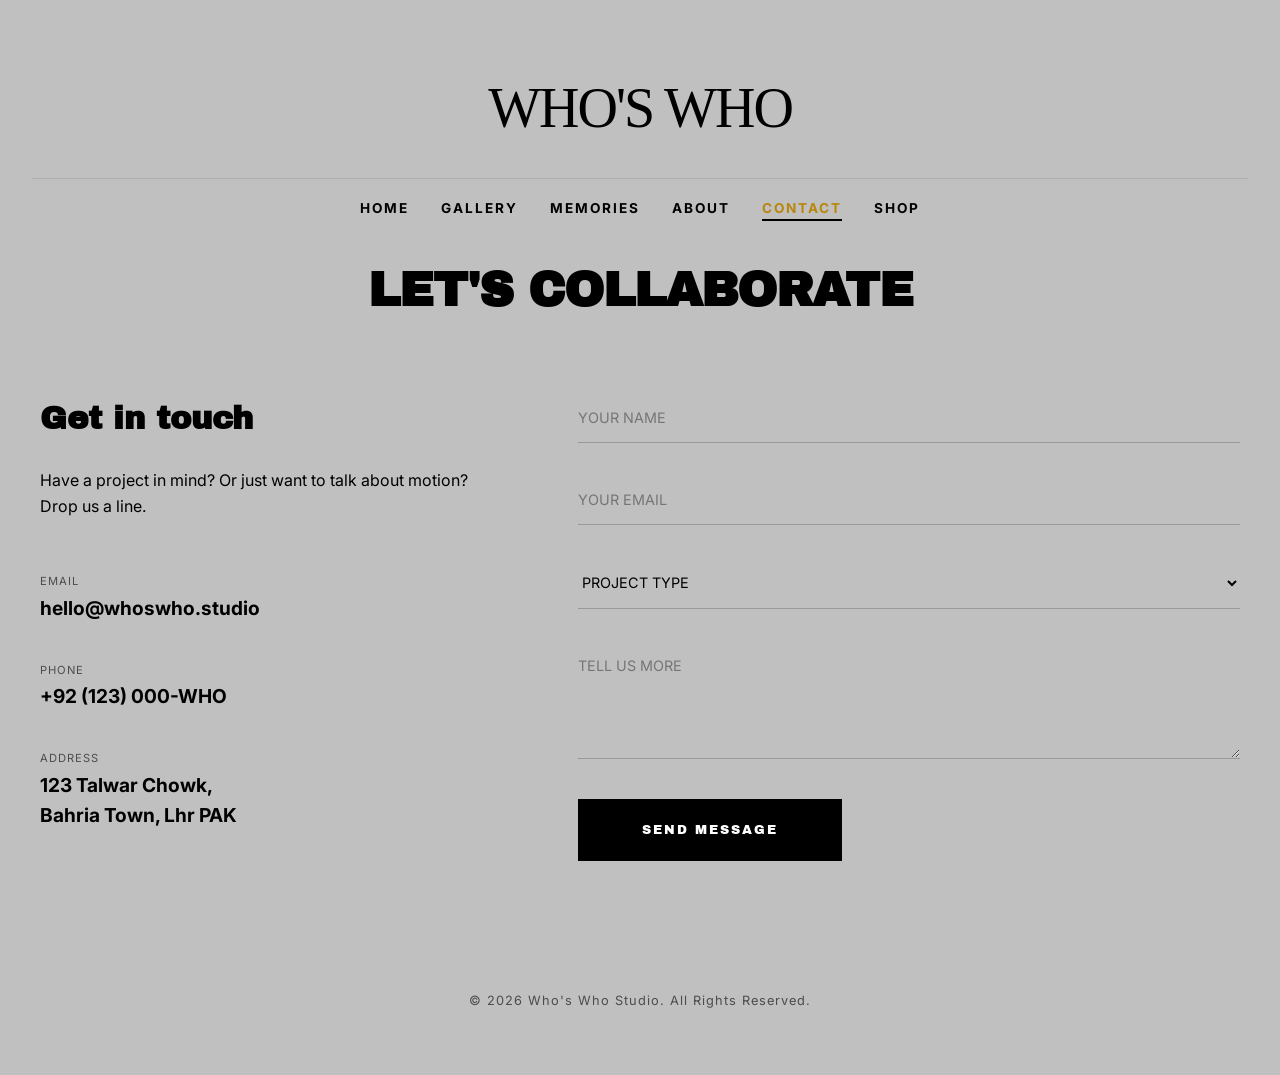
<file: contact.html>
<!DOCTYPE html>
<html lang="en">
<head>
    <meta charset="UTF-8">
    <meta name="viewport" content="width=device-width, initial-scale=1.0">
    <title>Contact | Who's Who</title>
    <link rel="stylesheet" href="css/style.css">
</head>
<body>
    <header>
        <div class="logo" onclick="location.href='index.html'">Who's Who</div>
        <nav>
            <ul>
                <li><a href="index.html">Home</a></li>
                <li><a href="gallery.html">Gallery</a></li>
                <li><a href="memories.html">Memories</a></li>
                <li><a href="about.html">About</a></li>
                <li><a href="contact.html" class="active">Contact</a></li>
                <li><a href="shop.html">Shop</a></li>
            </ul>
        </nav>
    </header>

    <main>
        <section class="contact-hero">
            <h2 class="section-title centered">Let's Collaborate</h2>
            <div class="contact-container">
                <div class="contact-info">
                    <h3>Get in touch</h3>
                    <p>Have a project in mind? Or just want to talk about motion? Drop us a line.</p>
                    <div class="contact-details">
                        <div class="detail-item">
                            <span>Email</span>
                            <p>hello@whoswho.studio</p>
                        </div>
                        <div class="detail-item">
                            <span>Phone</span>
                            <p>+92 (123) 000-WHO</p>
                        </div>
                        <div class="detail-item">
                            <span>Address</span>
                            <p>123 Talwar Chowk,<br>Bahria Town, Lhr PAK</p>
                        </div>
                    </div>
                </div>

                <div class="contact-form-wrapper">
                    <form id="proper-contact-form">
                        <div class="form-group">
                            <input type="text" id="name" placeholder="YOUR NAME" required>
                        </div>
                        <div class="form-group">
                            <input type="email" id="email" placeholder="YOUR EMAIL" required>
                        </div>
                        <div class="form-group">
                            <select id="subject">
                                <option value="" disabled selected>PROJECT TYPE</option>
                                <option value="motion">Motion Graphics</option>
                                <option value="animation">2D/3D Animation</option>
                                <option value="branding">Visual Identity</option>
                                <option value="other">Something Else</option>
                            </select>
                        </div>
                        <div class="form-group">
                            <textarea id="message" rows="5" placeholder="TELL US MORE" required></textarea>
                        </div>
                        <button type="submit" class="submit-btn">SEND MESSAGE</button>
                    </form>
                </div>
            </div>
        </section>
    </main>

    <footer>
        <p>&copy; 2026 Who's Who Studio. All Rights Reserved.</p>
    </footer>

    <script src="js/script.js"></script>
</body>
</html>
</file>
<file: css/style.css>
@import url('https://fonts.googleapis.com/css2?family=Inter:wght@300;400;700;900&family=Permanent+Marker&family=Archivo+Black&display=swap');

:root {
    --bg-light: #C0C0C0;
    --bg-dark: #000000;
    --text-primary: #000000;
    --text-inverted: #FFFFFF;
    --accent-metallic: #B8860B; 
    --font-logo: 'Permanent Marker', cursive;
    --font-sans: 'Inter', sans-serif;
    --font-heading: 'Archivo Black', sans-serif;
    --transition-smooth: all 0.4s cubic-bezier(0.16, 1, 0.3, 1);
}

* {
    margin: 0;
    padding: 0;
    box-sizing: border-box;
}

body {
    background-color: var(--bg-light);
    color: var(--text-primary);
    font-family: var(--font-sans);
    line-height: 1.6;
    overflow-x: hidden;
    position: relative;
}

body::before {
    content: "";
    position: fixed;
    top: 0;
    left: 0;
    width: 100vw;
    height: 100vh;
    background-image: url('https://www.transparenttextures.com/patterns/60-lines.png'); 
    opacity: 0.05;
    pointer-events: none;
    z-index: 9999;
}

header {
    padding: 4rem 2rem 2rem;
    text-align: center;
    background: transparent;
    z-index: 1000;
}

.logo {
    font-family: var(--font-logo);
    font-size: 3.5rem;
    margin-bottom: 1.5rem;
    text-transform: uppercase;
    letter-spacing: -2px;
    cursor: pointer;
    transition: var(--transition-smooth);
}

.logo:hover {
    transform: scale(1.05) rotate(-2deg);
}

nav ul {
    list-style: none;
    display: flex;
    justify-content: center;
    gap: 2rem;
    padding-top: 1rem;
    border-top: 1px solid rgba(0,0,0,0.1);
}

nav ul li a {
    text-decoration: none;
    color: var(--text-primary);
    font-weight: 700;
    font-size: 0.85rem;
    letter-spacing: 2px;
    text-transform: uppercase;
    transition: var(--transition-smooth);
    position: relative;
}

nav ul li a::after {
    content: '';
    position: absolute;
    bottom: -5px;
    left: 0;
    width: 0;
    height: 2px;
    background-color: var(--text-primary);
    transition: var(--transition-smooth);
}

nav ul li a:hover::after,
nav ul li a.active::after {
    width: 100%;
}

nav ul li a.active {
    color: var(--accent-metallic);
}

.gallery-section {
    padding: 4rem 2rem;
}

.filter-nav {
    display: flex;
    justify-content: center;
    gap: 1.5rem;
    margin-bottom: 3rem;
}

.filter-btn {
    background: none;
    border: none;
    font-weight: 400;
    font-size: 0.75rem;
    letter-spacing: 1px;
    text-transform: uppercase;
    cursor: pointer;
    opacity: 0.6;
    transition: var(--transition-smooth);
}

.filter-btn.active, .filter-btn:hover {
    opacity: 1;
}

.masonry-grid {
    display: grid;
    grid-template-columns: repeat(auto-fill, minmax(350px, 1fr));
    grid-auto-rows: 250px;
    gap: 20px;
}

.grid-item {
    position: relative;
    overflow: hidden;
    background: #000;
    cursor: pointer;
}

.grid-item.large {
    grid-row: span 2;
}

.grid-item.wide {
    grid-column: span 2;
}

.grid-item img {
    width: 100%;
    height: 100%;
    object-fit: cover;
    transition: var(--transition-smooth);
    opacity: 0.9;
}

.grid-item:hover img {
    transform: scale(1.05);
    opacity: 0.6;
}

.item-overlay {
    position: absolute;
    top: 0;
    left: 0;
    width: 100%;
    height: 100%;
    display: flex;
    flex-direction: column;
    justify-content: flex-end;
    padding: 2rem;
    background: linear-gradient(transparent, rgba(0,0,0,0.8));
    opacity: 0;
    transition: var(--transition-smooth);
}

.grid-item:hover .item-overlay {
    opacity: 1;
}

.item-overlay h3 {
    color: var(--text-inverted);
    font-family: var(--font-heading);
    text-transform: uppercase;
    font-size: 1.2rem;
    margin-bottom: 0.5rem;
}

.item-overlay span {
    color: var(--accent-metallic);
    font-size: 0.7rem;
    text-transform: uppercase;
    letter-spacing: 1px;
}

.statement-section {
    background-color: var(--bg-dark);
    color: var(--text-inverted);
    padding: 8rem 2rem;
    text-align: center;
}

.statement-section h2 {
    font-family: var(--font-heading);
    font-size: clamp(3rem, 10vw, 8rem);
    line-height: 0.9;
    text-transform: uppercase;
    margin-bottom: 2rem;
}

.statement-section p {
    font-size: 1.2rem;
    max-width: 600px;
    margin: 0 auto;
    opacity: 0.8;
}

footer {
    padding: 4rem 2rem;
    text-align: center;
    font-size: 0.8rem;
    letter-spacing: 1px;
    opacity: 0.6;
}

.section-title {
    font-family: var(--font-heading);
    font-size: 3rem;
    text-transform: uppercase;
    margin-bottom: 2rem;
    letter-spacing: -1px;
}

.section-title.centered {
    text-align: center;
    margin-bottom: 4rem;
}

.about-section {
    padding: 8rem 2rem;
    background-color: var(--bg-light);
}

.about-container {
    display: flex;
    align-items: center;
    gap: 4rem;
    max-width: 1200px;
    margin: 0 auto;
}

.about-image {
    flex: 1;
}

.about-image img {
    width: 100%;
    filter: grayscale(100%) contrast(1.2);
    transition: var(--transition-smooth);
}

.about-image:hover img {
    filter: grayscale(0%);
}

.about-text {
    flex: 1;
}

.about-text p {
    margin-bottom: 1.5rem;
    font-size: 1.1rem;
    opacity: 0.8;
}

.memories-section {
    padding: 8rem 2rem;
    background-color: #000;
    color: #fff;
}

.memories-grid {
    display: grid;
    grid-template-columns: repeat(auto-fill, minmax(250px, 1fr));
    gap: 10px;
}

.memory-item img {
    width: 100%;
    height: 300px;
    object-fit: cover;
    filter: sepia(0.5) contrast(1.1);
    transition: var(--transition-smooth);
}

.memory-item:hover img {
    filter: sepia(0) contrast(1);
    transform: scale(0.98);
}

.contact-section {
    padding: 10rem 2rem;
    text-align: center;
    background-color: var(--bg-light);
}

.contact-link {
    font-family: var(--font-heading);
    font-size: clamp(1.5rem, 5vw, 4rem);
    color: var(--text-primary);
    text-decoration: none;
    display: block;
    margin: 2rem 0;
    transition: var(--transition-smooth);
}

.contact-link:hover {
    color: var(--accent-metallic);
    transform: skewX(-5deg);
}

.social-links {
    display: flex;
    justify-content: center;
    gap: 2rem;
    margin-top: 3rem;
}

.social-links a {
    text-decoration: none;
    color: var(--text-primary);
    font-weight: 700;
    text-transform: uppercase;
    font-size: 0.8rem;
    letter-spacing: 2px;
}

.philosophy-grid {
    display: grid;
    grid-template-columns: repeat(3, 1fr);
    gap: 4rem;
    max-width: 1200px;
    margin: 4rem auto 0;
    text-align: left;
}

.phi-item h3 {
    font-family: var(--font-heading);
    font-size: 1.5rem;
    margin-bottom: 1rem;
    color: var(--accent-metallic);
}

.contact-container {
    display: flex;
    gap: 6rem;
    max-width: 1200px;
    margin: 4rem auto;
    text-align: left;
}

.contact-info {
    flex: 1;
}

.contact-info h3 {
    font-family: var(--font-heading);
    font-size: 2rem;
    margin-bottom: 1.5rem;
}

.contact-details {
    margin-top: 3rem;
}

.detail-item {
    margin-bottom: 2rem;
}

.detail-item span {
    font-size: 0.7rem;
    text-transform: uppercase;
    letter-spacing: 1px;
    opacity: 0.6;
}

.detail-item p {
    font-size: 1.2rem;
    font-weight: 700;
}

.contact-form-wrapper {
    flex: 1.5;
}

.form-group {
    margin-bottom: 2rem;
}

.form-group input, 
.form-group textarea, 
.form-group select {
    width: 100%;
    padding: 1rem 0;
    background: transparent;
    border: none;
    border-bottom: 1px solid rgba(0,0,0,0.2);
    font-family: var(--font-sans);
    font-size: 0.9rem;
    color: var(--text-primary);
    transition: var(--transition-smooth);
}

.form-group input:focus, 
.form-group textarea:focus, 
.form-group select:focus {
    outline: none;
    border-bottom-color: var(--text-primary);
}

.submit-btn {
    background-color: var(--text-primary);
    color: var(--text-inverted);
    border: none;
    padding: 1.5rem 4rem;
    font-family: var(--font-heading);
    font-size: 0.8rem;
    letter-spacing: 2px;
    cursor: pointer;
    transition: var(--transition-smooth);
}

.submit-btn:hover {
    background-color: var(--accent-metallic);
    transform: translateY(-5px);
}

@media (max-width: 992px) {
    .about-container, .contact-container {
        flex-direction: column;
        text-align: center;
        gap: 4rem;
    }
    .philosophy-grid {
        grid-template-columns: 1fr;
        gap: 2rem;
    }
    .contact-container {
        text-align: center;
    }
}
</file>
